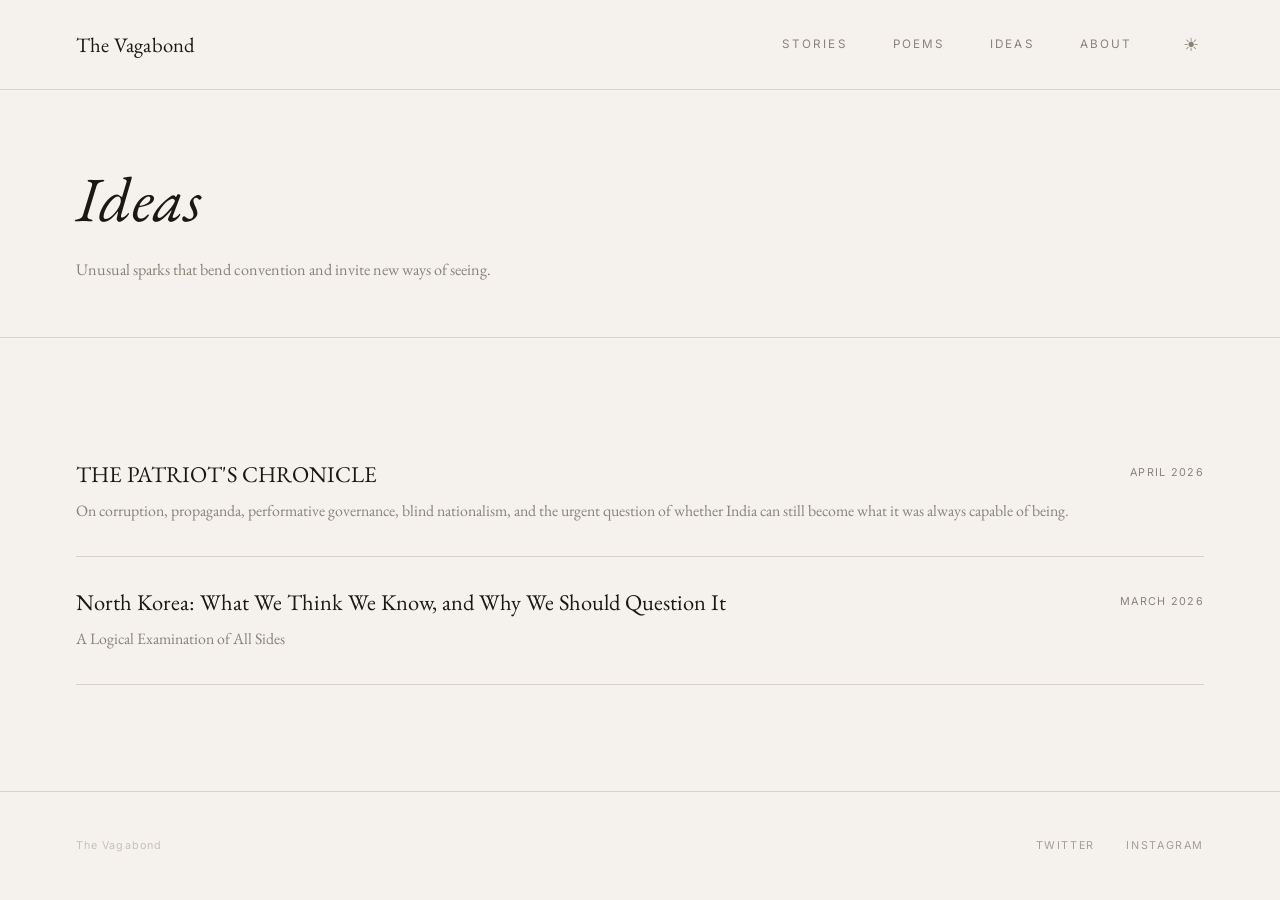
<file: ideas/index.html>
<!DOCTYPE html>
<html lang="en">
<head>
  <meta charset="UTF-8">
  <meta name="viewport" content="width=device-width, initial-scale=1.0">
  <title>Ideas — The Vagabond</title>

  <meta name="description" content="Unusual sparks that bend convention and invite new ways of seeing.">
  <meta name="robots" content="index, follow">
  <meta name="author" content="The Vagabond">
  <link rel="canonical" href="https://thevagabond.blog/ideas/">

  <!-- Open Graph -->
  <meta property="og:type"        content="website">
  <meta property="og:url"         content="https://thevagabond.blog/ideas/">
  <meta property="og:title"       content="Ideas — The Vagabond">
  <meta property="og:description" content="Unusual sparks that bend convention and invite new ways of seeing.">
  <meta property="og:site_name"   content="The Vagabond">

  <!-- Twitter / X Card -->
  <meta name="twitter:card"        content="summary">
  <meta name="twitter:site"        content="@The_Vagabond98">
  <meta name="twitter:title"       content="Ideas — The Vagabond">
  <meta name="twitter:description" content="Unusual sparks that bend convention and invite new ways of seeing.">

  <link rel="stylesheet" href="/assets/css/style.css">
  <script src="/assets/js/theme.js?v=4"></script>
  <script src="/assets/js/purify.min.js?v=4"></script>
</head>
<body data-category="ideas">

  <header>
    <div class="container">
      <div class="header-inner">
        <a href="/" class="site-title">The Vagabond</a>
        <nav>
          <a href="/stories/">Stories</a>
          <a href="/poems/">Poems</a>
          <a href="/ideas/">Ideas</a>
          <a href="/about.html">About</a>
          <button class="theme-toggle" aria-label="Toggle theme">☀</button>
        </nav>
      </div>
    </div>
  </header>

  <main>
    <div class="page-header">
      <div class="container">
        <h1 class="page-title">Ideas</h1>
        <p class="page-subtitle">Unusual sparks that bend convention and invite new ways of seeing.</p>
      </div>
    </div>

    <div class="post-list">
      <div class="container">
        <div id="category-posts">
          <p class="loading">Loading…</p>
        </div>
      </div>
    </div>
  </main>

  <footer>
    <div class="container">
      <div class="footer-inner">
        <span class="footer-copy">The Vagabond</span>
        <div class="social-links"></div>
      </div>
    </div>
  </footer>

  <script src="/assets/js/config.js?v=4"></script>
  <script src="/assets/js/main.js?v=4"></script>
</body>
</html>
</file>
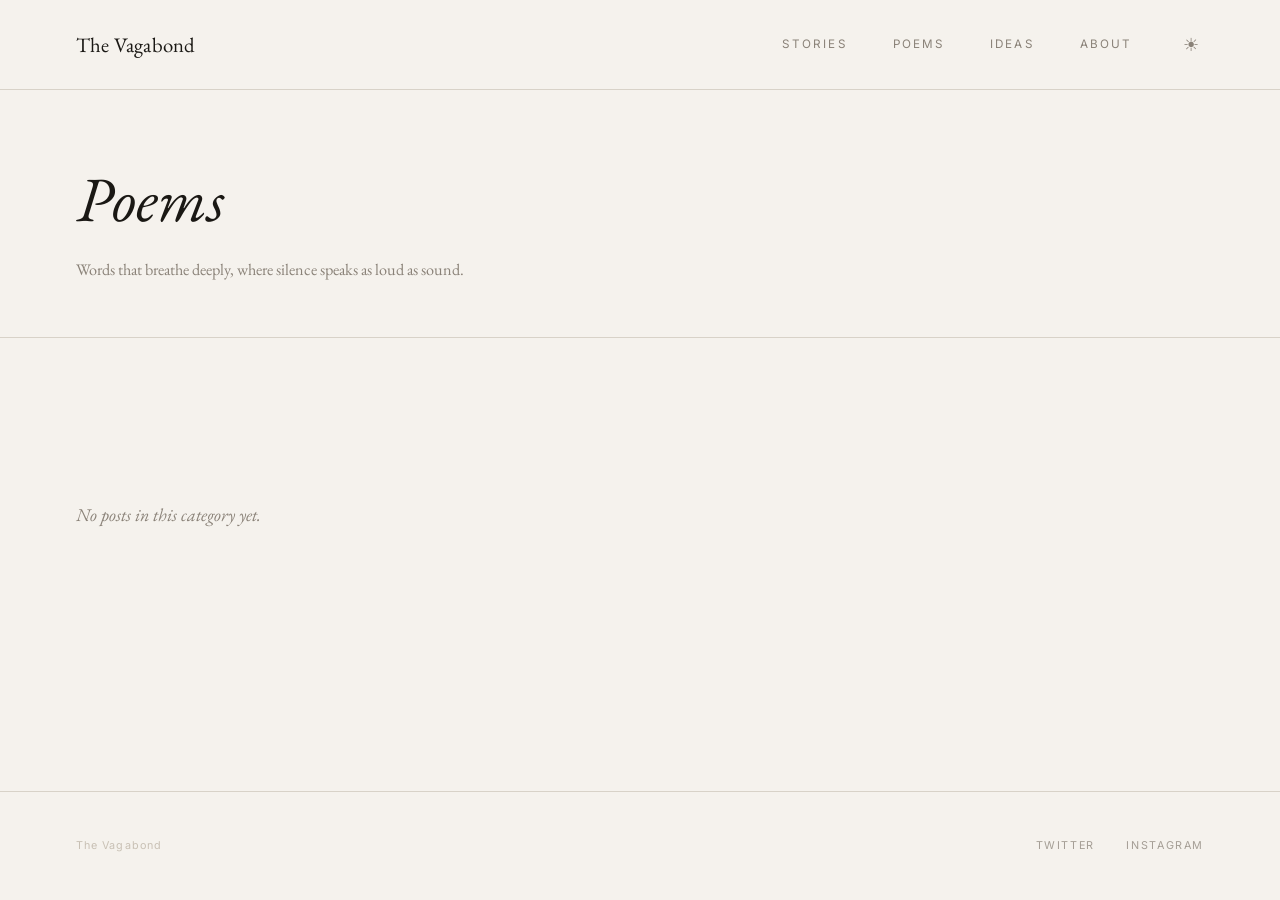
<file: poems/index.html>
<!DOCTYPE html>
<html lang="en">
<head>
  <meta charset="UTF-8">
  <meta name="viewport" content="width=device-width, initial-scale=1.0">
  <title>Poems — The Vagabond</title>

  <meta name="description" content="Words that breathe deeply, where silence speaks as loud as sound.">
  <meta name="robots" content="index, follow">
  <meta name="author" content="The Vagabond">
  <link rel="canonical" href="https://thevagabond.blog/poems/">

  <!-- Open Graph -->
  <meta property="og:type"        content="website">
  <meta property="og:url"         content="https://thevagabond.blog/poems/">
  <meta property="og:title"       content="Poems — The Vagabond">
  <meta property="og:description" content="Words that breathe deeply, where silence speaks as loud as sound.">
  <meta property="og:site_name"   content="The Vagabond">

  <!-- Twitter / X Card -->
  <meta name="twitter:card"        content="summary">
  <meta name="twitter:site"        content="@The_Vagabond98">
  <meta name="twitter:title"       content="Poems — The Vagabond">
  <meta name="twitter:description" content="Words that breathe deeply, where silence speaks as loud as sound.">

  <link rel="stylesheet" href="/assets/css/style.css">
  <script src="/assets/js/theme.js?v=4"></script>
  <script src="/assets/js/purify.min.js?v=4"></script>
</head>
<body data-category="poems">

  <header>
    <div class="container">
      <div class="header-inner">
        <a href="/" class="site-title">The Vagabond</a>
        <nav>
          <a href="/stories/">Stories</a>
          <a href="/poems/">Poems</a>
          <a href="/ideas/">Ideas</a>
          <a href="/about.html">About</a>
          <button class="theme-toggle" aria-label="Toggle theme">☀</button>
        </nav>
      </div>
    </div>
  </header>

  <main>
    <div class="page-header">
      <div class="container">
        <h1 class="page-title">Poems</h1>
        <p class="page-subtitle">Words that breathe deeply, where silence speaks as loud as sound.</p>
      </div>
    </div>

    <div class="post-list">
      <div class="container">
        <div id="category-posts">
          <p class="loading">Loading…</p>
        </div>
      </div>
    </div>
  </main>

  <footer>
    <div class="container">
      <div class="footer-inner">
        <span class="footer-copy">The Vagabond</span>
        <div class="social-links"></div>
      </div>
    </div>
  </footer>

  <script src="/assets/js/config.js?v=4"></script>
  <script src="/assets/js/main.js?v=4"></script>
</body>
</html>
</file>
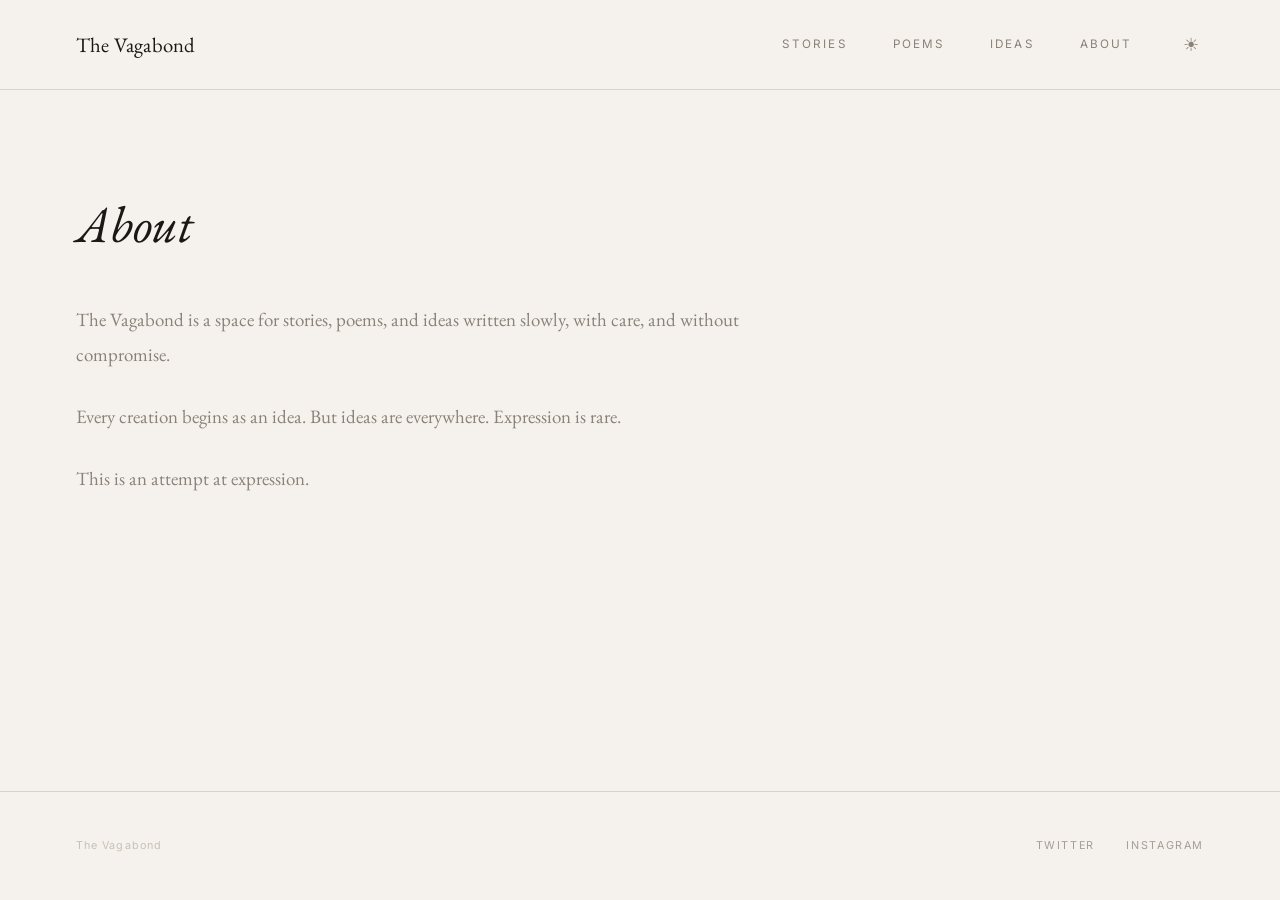
<file: about.html>
<!DOCTYPE html>
<html lang="en">
<head>
  <meta charset="UTF-8">
  <meta name="viewport" content="width=device-width, initial-scale=1.0">
  <title>About — The Vagabond</title>

  <meta name="description" content="The Vagabond is a space for stories, poems, and ideas — written slowly, with care, and without compromise.">
  <meta name="robots" content="index, follow">
  <meta name="author" content="The Vagabond">
  <link rel="canonical" href="https://thevagabond.blog/about.html">

  <!-- Open Graph -->
  <meta property="og:type"        content="website">
  <meta property="og:url"         content="https://thevagabond.blog/about.html">
  <meta property="og:title"       content="About — The Vagabond">
  <meta property="og:description" content="The Vagabond is a space for stories, poems, and ideas — written slowly, with care, and without compromise.">
  <meta property="og:site_name"   content="The Vagabond">

  <!-- Twitter / X Card -->
  <meta name="twitter:card"        content="summary">
  <meta name="twitter:site"        content="@The_Vagabond98">
  <meta name="twitter:title"       content="About — The Vagabond">
  <meta name="twitter:description" content="The Vagabond is a space for stories, poems, and ideas — written slowly, with care, and without compromise.">

  <link rel="stylesheet" href="/assets/css/style.css">
  <script src="/assets/js/theme.js?v=4"></script>
  <script src="/assets/js/purify.min.js?v=4"></script>
</head>
<body>

  <header>
    <div class="container">
      <div class="header-inner">
        <a href="/" class="site-title">The Vagabond</a>
        <nav>
          <a href="/stories/">Stories</a>
          <a href="/poems/">Poems</a>
          <a href="/ideas/">Ideas</a>
          <a href="/about.html">About</a>
          <button class="theme-toggle" aria-label="Toggle theme">☀</button>
        </nav>
      </div>
    </div>
  </header>

  <main>
    <div class="about-section">
      <div class="container">
        <div class="about-content">
          <h1>About</h1>
          <p>
            The Vagabond is a space for stories, poems, and ideas written slowly,
            with care, and without compromise.
          </p>
          <p>
            Every creation begins as an idea. But ideas are everywhere.
            Expression is rare.
          </p>
          <p>
            This is an attempt at expression.
          </p>
        </div>
      </div>
    </div>
  </main>

  <footer>
    <div class="container">
      <div class="footer-inner">
        <span class="footer-copy">The Vagabond</span>
        <div class="social-links"></div>
      </div>
    </div>
  </footer>

  <script src="/assets/js/config.js?v=4"></script>
  <script src="/assets/js/main.js?v=4"></script>
</body>
</html>
</file>
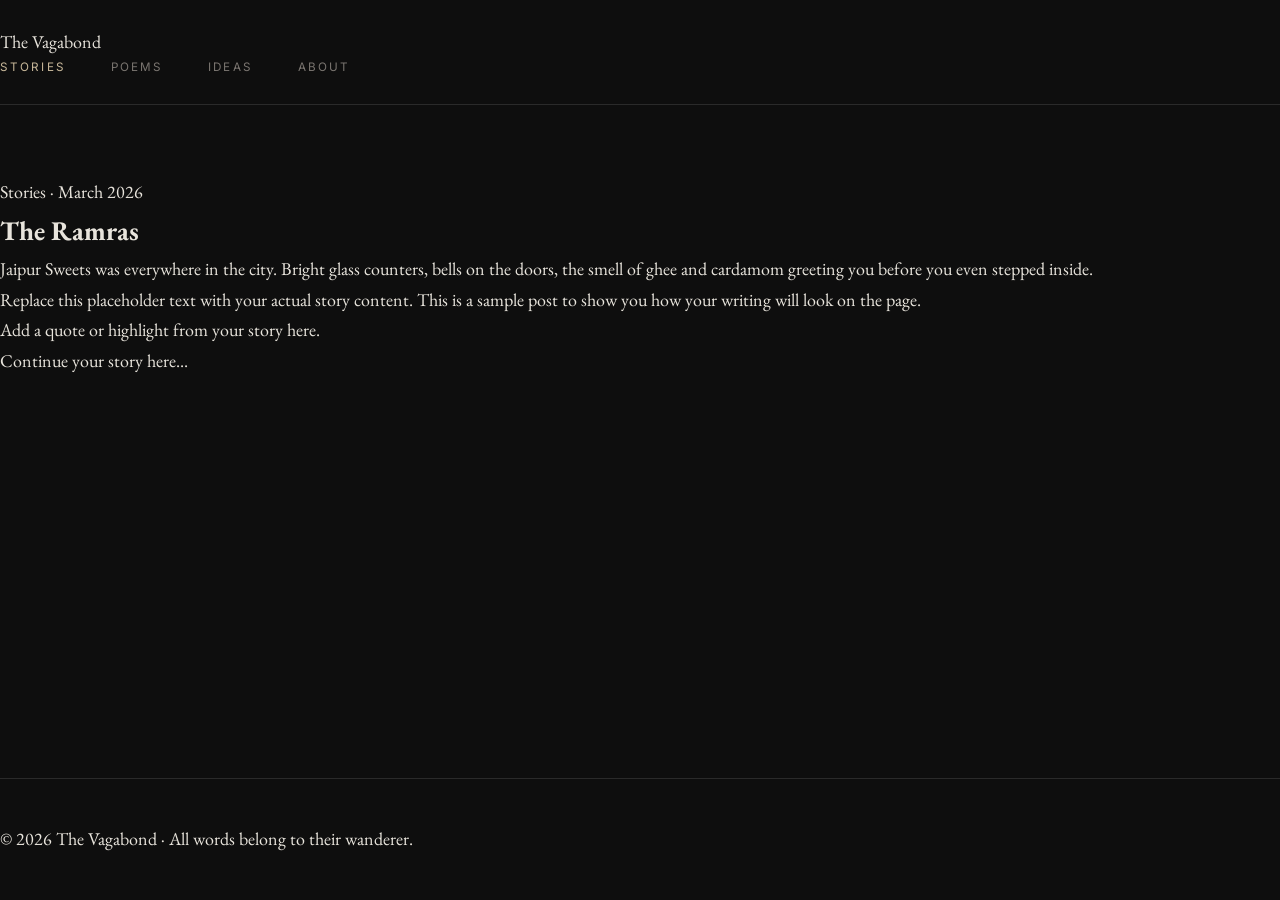
<file: stories/the-ramras.html>
<!DOCTYPE html>
<html lang="en">
<head>
  <meta charset="UTF-8"/>
  <meta name="viewport" content="width=device-width, initial-scale=1.0"/>
  <title>The Ramras — The Vagabond</title>
  <link rel="stylesheet" href="../assets/css/style.css"/>
  <link href="https://fonts.googleapis.com/css2?family=Cormorant+Garamond:ital,wght@0,300;0,400;0,600;1,300;1,400&family=Raleway:wght@300;400;500;600&display=swap" rel="stylesheet"/>
</head>
<body>

  <header class="site-header">
    <a href="../index.html" class="logo">The Vagabond</a>
    <nav class="nav-links">
      <a href="../stories/index.html" style="color:var(--accent)">Stories</a>
      <a href="../poems/index.html">Poems</a>
      <a href="../ideas/index.html">Ideas</a>
      <a href="../about.html">About</a>
    </nav>
  </header>

  <article class="post-page">
    <div class="post-page-meta">Stories · March 2026</div>
    <h1 class="post-page-title">The Ramras</h1>
    <div class="post-page-body">
      <p>Jaipur Sweets was everywhere in the city. Bright glass counters, bells on the doors, the smell of ghee and cardamom greeting you before you even stepped inside.</p>
      <p>Replace this placeholder text with your actual story content. This is a sample post to show you how your writing will look on the page.</p>
      <blockquote>Add a quote or highlight from your story here.</blockquote>
      <p>Continue your story here...</p>
    </div>
  </article>

  <footer class="site-footer">
    <p>© 2026 The Vagabond · All words belong to their wanderer.</p>
  </footer>

</body>
</html>
</file>
<file: assets/css/style.css>
/* ─────────────────────────────────────────────
   THE VAGABOND — style.css
   Dark-first, light mode via [data-theme="light"]
───────────────────────────────────────────── */

@import url('https://fonts.googleapis.com/css2?family=EB+Garamond:ital,wght@0,400;0,500;1,400;1,500&family=Cormorant+Garamond:ital,wght@0,300;0,400;1,300;1,400&family=Inter:wght@300;400&display=swap');

/* ── Tokens ── */
:root {
  --bg:           #0e0e0e;
  --bg-secondary: #161616;
  --border:       #2a2a2a;
  --text:         #e8e4dc;
  --text-muted:   #7a7570;
  --text-faint:   #3d3a36;
  --accent:       #c8b89a;
  --accent-hover: #e8d8b8;
  --link:         #e8e4dc;
  --link-hover:   #c8b89a;

  --font-serif:   'EB Garamond', 'Cormorant Garamond', Georgia, serif;
  --font-sans:    'Inter', system-ui, sans-serif;

  --max-w:        1200px;
  --post-w:       680px;
  --gap:          2rem;
  --section-gap:  5rem;

  --transition:   180ms ease;
}

[data-theme="light"] {
  --bg:           #f5f2ed;
  --bg-secondary: #edeae4;
  --border:       #d8d2c8;
  --text:         #1a1814;
  --text-muted:   #8a8278;
  --text-faint:   #c8c0b4;
  --accent:       #7a6a54;
  --accent-hover: #5a4a38;
  --link:         #1a1814;
  --link-hover:   #7a6a54;
}

/* ── Reset ── */
*, *::before, *::after { box-sizing: border-box; margin: 0; padding: 0; }

html {
  font-size: 18px;
  -webkit-font-smoothing: antialiased;
  scroll-behavior: smooth;
}

body {
  background: var(--bg);
  color: var(--text);
  font-family: var(--font-serif);
  font-size: 1rem;
  line-height: 1.7;
  transition: background var(--transition), color var(--transition);
  min-height: 100vh;
  display: flex;
  flex-direction: column;
}

a {
  color: var(--link);
  text-decoration: none;
  transition: color var(--transition);
}
a:hover { color: var(--link-hover); }

img { max-width: 100%; display: block; }

/* ── Layout ── */
.container {
  width: 100%;
  max-width: var(--max-w);
  margin: 0 auto;
  padding: 0 2rem;
}

main { flex: 1; }

/* ── Header ── */
body > header {
  border-bottom: 1px solid var(--border);
  padding: 1.5rem 0;
  position: sticky;
  top: 0;
  background: var(--bg);
  z-index: 100;
  transition: background var(--transition), border-color var(--transition);
}

.header-inner {
  display: flex;
  align-items: center;
  justify-content: space-between;
  gap: 2rem;
}

.site-title {
  font-family: var(--font-serif);
  font-size: 1.15rem;
  font-weight: 400;
  letter-spacing: 0.01em;
  color: var(--text);
  white-space: nowrap;
}
.site-title:hover { color: var(--text); }

nav {
  display: flex;
  align-items: center;
  gap: 2.5rem;
}

nav a {
  font-family: var(--font-sans);
  font-size: 0.65rem;
  font-weight: 400;
  letter-spacing: 0.18em;
  text-transform: uppercase;
  color: var(--text-muted);
}
nav a:hover { color: var(--text); }

/* Theme toggle */
.theme-toggle {
  background: none;
  border: none;
  cursor: pointer;
  color: var(--text-muted);
  font-size: 1rem;
  line-height: 1;
  padding: 0.2rem 0.3rem;
  transition: color var(--transition);
}
.theme-toggle:hover { color: var(--text); }

/* ── Hero ── */
.hero {
  padding: 6rem 0 5rem;
  border-bottom: 1px solid var(--border);
}

.hero-text {
  font-family: var(--font-serif);
  font-style: italic;
  font-size: clamp(1.9rem, 4vw, 3.2rem);
  font-weight: 400;
  line-height: 1.0;
  color: var(--text);
  max-width: 900px;
  opacity: 0;
  animation: fadeUp 0.9s ease forwards 0.1s;
}

@keyframes fadeUp {
  from { opacity: 0; transform: translateY(16px); }
  to   { opacity: 1; transform: translateY(0); }
}

/* ── Section headings ── */
.section-label {
  font-family: var(--font-sans);
  font-size: 0.6rem;
  font-weight: 400;
  letter-spacing: 0.2em;
  text-transform: uppercase;
  color: var(--accent);
  margin-bottom: 2.5rem;
}

/* ── Post Grid ── */
.posts-section {
  padding: var(--section-gap) 0;
}

.posts-section + .posts-section {
  border-top: 1px solid var(--border);
}

.post-grid {
  display: grid;
  grid-template-columns: repeat(auto-fill, minmax(260px, 1fr));
  gap: 2rem;
  border-top: 1px solid var(--border);
}

.post-card {
  padding: 2rem;
  border-right: none;
  opacity: 0;
  animation: fadeIn 0.6s ease forwards;
  transition: background var(--transition);
}

@keyframes fadeIn {
  from { opacity: 0; transform: translateY(8px); }
  to   { opacity: 1; transform: translateY(0); }
}

.post-card:nth-child(1) { animation-delay: 0.05s; }
.post-card:nth-child(2) { animation-delay: 0.12s; }
.post-card:nth-child(3) { animation-delay: 0.19s; }
.post-card:nth-child(4) { animation-delay: 0.26s; }

.post-meta {
  font-family: var(--font-sans);
  font-size: 0.58rem;
  letter-spacing: 0.15em;
  text-transform: uppercase;
  color: var(--text-muted);
  margin-bottom: 0.75rem;
  display: flex;
  gap: 0.75rem;
}

.post-meta .category {
  color: var(--accent);
}

.post-card h2 {
  font-family: var(--font-serif);
  font-size: 1.35rem;
  font-weight: 400;
  line-height: 1.3;
  margin-bottom: 0.75rem;
}

.post-card h2 a {
  color: var(--text);
}
.post-card h2 a:hover {
  color: var(--accent-hover);
}

.post-excerpt {
  font-size: 0.88rem;
  color: var(--text-muted);
  line-height: 1.65;
}

/* ── Category page ── */
.page-header {
  padding: 4rem 0 3rem;
  border-bottom: 1px solid var(--border);
}

.page-title {
  font-family: var(--font-serif);
  font-style: italic;
  font-size: clamp(2rem, 5vw, 3.5rem);
  font-weight: 400;
  line-height: 1.2;
}

.page-subtitle {
  margin-top: 1rem;
  color: var(--text-muted);
  font-size: 0.9rem;
  max-width: 480px;
}

/* ── Post list (category page) ── */
.post-list {
  padding: var(--section-gap) 0;
}

.post-list-item {
  display: grid;
  grid-template-columns: 1fr auto;
  align-items: start;
  gap: 2rem;
  padding: 1.75rem 0;
  border-bottom: 1px solid var(--border);
  opacity: 0;
  animation: fadeIn 0.6s ease forwards;
}

.post-list-item:nth-child(1) { animation-delay: 0.05s; }
.post-list-item:nth-child(2) { animation-delay: 0.1s; }
.post-list-item:nth-child(3) { animation-delay: 0.15s; }
.post-list-item:nth-child(4) { animation-delay: 0.2s; }
.post-list-item:nth-child(5) { animation-delay: 0.25s; }

.post-list-item h2 {
  font-family: var(--font-serif);
  font-size: 1.25rem;
  font-weight: 400;
  line-height: 1.3;
  margin-bottom: 0.5rem;
}

.post-list-item h2 a { color: var(--text); }
.post-list-item h2 a:hover { color: var(--accent-hover); }

.post-list-date {
  font-family: var(--font-sans);
  font-size: 0.6rem;
  letter-spacing: 0.12em;
  text-transform: uppercase;
  color: var(--text-muted);
  white-space: nowrap;
  padding-top: 0.25rem;
}

/* ── Single Post ── */
.post-page {
  padding: 4rem 0 var(--section-gap);
}

.post-header {
  max-width: var(--post-w);
  margin: 0 auto 3rem;
  padding-bottom: 2.5rem;
  border-bottom: 1px solid var(--border);
}

.post-header .post-meta { margin-bottom: 1.25rem; }

.post-title {
  font-family: var(--font-serif);
  font-size: clamp(1.8rem, 4vw, 2.8rem);
  font-weight: 400;
  line-height: 1.2;
  margin-bottom: 1rem;
}

.post-description {
  font-style: italic;
  color: var(--text-muted);
  font-size: 1rem;
  line-height: 1.6;
}

.post-body {
  max-width: var(--post-w);
  margin: 0 auto;
  font-size: 1.05rem;
  line-height: 1.85;
}

.post-body p { margin-bottom: 1.6rem; line-height: 1.9; }
.post-body p:last-child { margin-bottom: 0; }

.post-body h2, .post-body h3 {
  font-family: var(--font-serif);
  font-weight: 400;
  margin: 2.5rem 0 1rem;
}

.post-body h2 { font-size: 1.5rem; }
.post-body h3 { font-size: 1.2rem; font-style: italic; }

.post-body blockquote {
  border-left: 2px solid var(--accent);
  padding-left: 1.5rem;
  margin: 2rem 0;
  font-style: italic;
  color: var(--text-muted);
}

.post-body em { font-style: italic; }
.post-body strong { font-weight: 500; }

.post-body a {
  color: var(--accent);
  text-decoration: underline;
  text-decoration-color: var(--text-faint);
  text-underline-offset: 3px;
}
.post-body a:hover {
  color: var(--accent-hover);
  text-decoration-color: var(--accent-hover);
}

/* ── Back link ── */
.back-link {
  display: inline-flex;
  align-items: center;
  gap: 0.5rem;
  font-family: var(--font-sans);
  font-size: 0.6rem;
  letter-spacing: 0.15em;
  text-transform: uppercase;
  color: var(--text-muted);
  margin-bottom: 3rem;
}
.back-link:hover { color: var(--text); }

/* ── About ── */
.about-section {
  padding: var(--section-gap) 0;
}

.about-content {
  max-width: var(--post-w);
}

.about-content h1 {
  font-family: var(--font-serif);
  font-style: italic;
  font-size: clamp(2rem, 4vw, 3rem);
  font-weight: 400;
  margin-bottom: 2rem;
}

.about-content p {
  font-size: 1.05rem;
  line-height: 1.85;
  color: var(--text-muted);
  margin-bottom: 1.5rem;
}

/* ── Footer ── */
footer {
  border-top: 1px solid var(--border);
  padding: 2.5rem 0;
  margin-top: auto;
  transition: border-color var(--transition);
}

.footer-inner {
  display: flex;
  align-items: center;
  justify-content: space-between;
  gap: 2rem;
  flex-wrap: wrap;
}

.footer-copy {
  font-family: var(--font-sans);
  font-size: 0.6rem;
  letter-spacing: 0.1em;
  color: var(--text-faint);
}

/* ── Social links ── */
.social-links {
  display: flex;
  align-items: center;
  gap: 1.75rem;
}

.social-links a {
  font-family: var(--font-sans);
  font-size: 0.6rem;
  letter-spacing: 0.15em;
  text-transform: uppercase;
  color: var(--text-muted);
  opacity: 0.75;
}
.social-links a:hover {
  color: var(--accent-hover);
  opacity: 1;
}

/* ── Loading / Empty states ── */
.loading {
  padding: 4rem 0;
  font-family: var(--font-sans);
  font-size: 0.7rem;
  letter-spacing: 0.15em;
  text-transform: uppercase;
  color: var(--text-faint);
}

.empty-state {
  padding: 4rem 0;
  color: var(--text-muted);
  font-style: italic;
}

/* ── Responsive ── */
@media (max-width: 768px) {
  html { font-size: 16px; }
  .container { padding: 0 1.25rem; }

  nav { gap: 1rem; }
  nav a { letter-spacing: 0.10em; font-size: 0.58rem; }

  .post-grid {
    grid-template-columns: 1fr;
  }

  .post-card {
    border-right: none;
    border-bottom: 1px solid var(--border);
    padding: 1.5rem 0;
  }

  .post-list-item {
    grid-template-columns: 1fr;
    gap: 0.5rem;
  }

  .footer-inner {
    flex-direction: column;
    align-items: flex-start;
    gap: 1.25rem;
  }

  .header-inner { gap: 1rem; }
}

.compass {
  font-size: 0.5em;
  vertical-align: middle;
  position: relative;
  top: -0.08em;
  margin-left: 6px;
  opacity: 0.65;
}

/* ─── Post body image / figure rules (moved inline above) ─── */

.post-body img {
  display: block;
  max-width: 100%;
  height: auto;
  margin: 2rem auto;
  border-radius: 2px;
}

.post-body figure {
  margin: 2.5rem 0;
  text-align: center;
}

.post-body figure img {
  margin: 0 auto 0.75rem;
}

.post-body figcaption {
  font-family: var(--font-sans);
  font-size: 0.72rem;
  letter-spacing: 0.06em;
  color: var(--text-muted);
  opacity: 0.75;
  text-align: center;
  line-height: 1.5;
}

/* ── Post body h1 (section headings using # in markdown) ── */
.post-body h1 {
  font-family: var(--font-serif);
  font-size: clamp(1.4rem, 3vw, 2rem);
  font-weight: 400;
  line-height: 1.25;
  margin: 3rem 0 1.25rem;
  color: var(--text);
}
.post-body h1:first-child {
  margin-top: 0;
}
</file>
